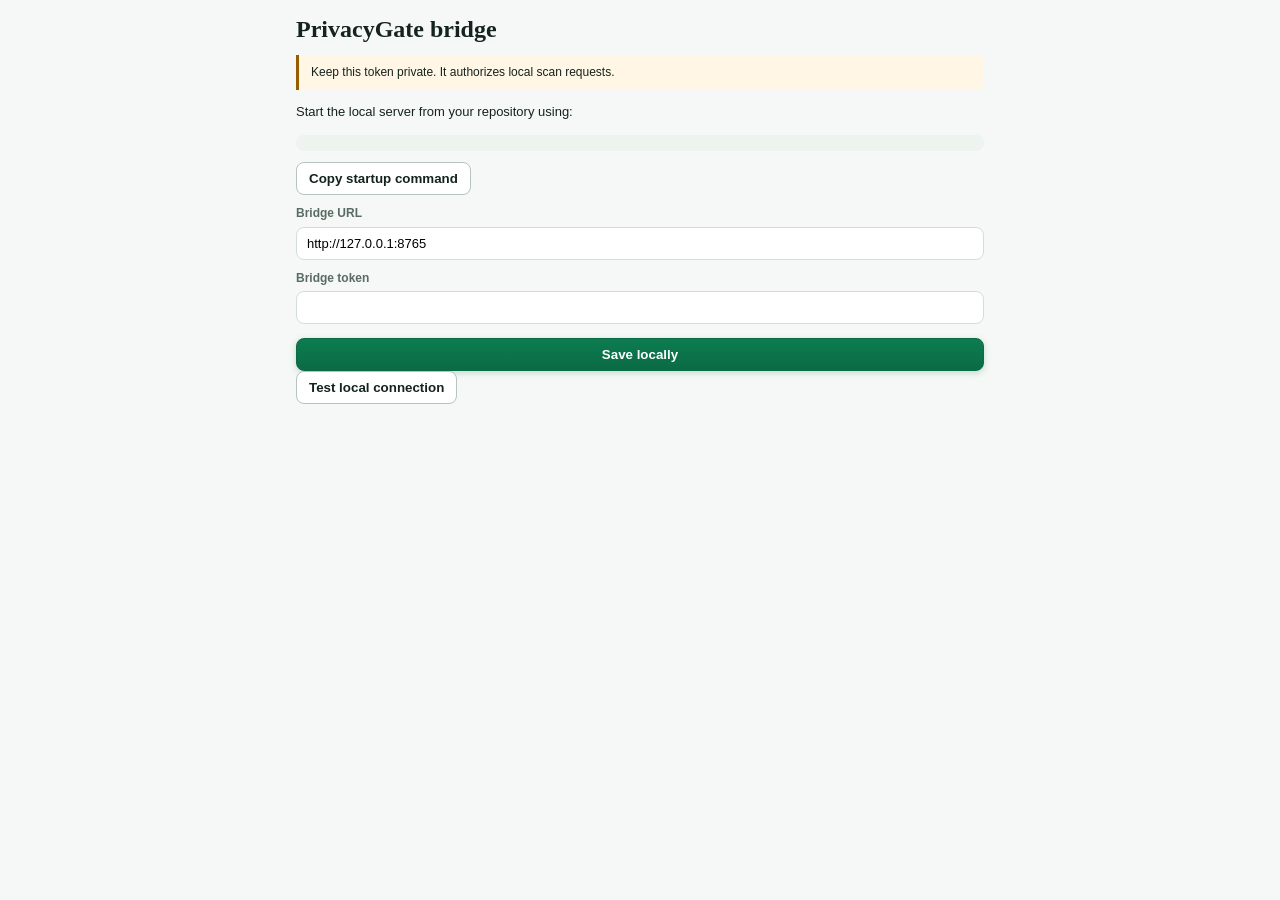
<file: extension/options.html>
<!doctype html><html lang="en"><head><meta charset="utf-8"><link rel="stylesheet" href="popup.css"><title>PrivacyGate settings</title></head>
<body><h1>PrivacyGate bridge</h1><p class="caution">Keep this token private. It authorizes local scan requests.</p>
<p>Start the local server from your repository using:</p><pre id="command"></pre><button id="copy-command">Copy startup command</button>
<label>Bridge URL<input id="url" value="http://127.0.0.1:8765"></label>
<label>Bridge token<input id="token" type="password" autocomplete="off"></label>
<button id="save" class="primary">Save locally</button><button id="test">Test local connection</button><p id="message" role="status"></p><script src="options.js"></script></body></html>
</file>
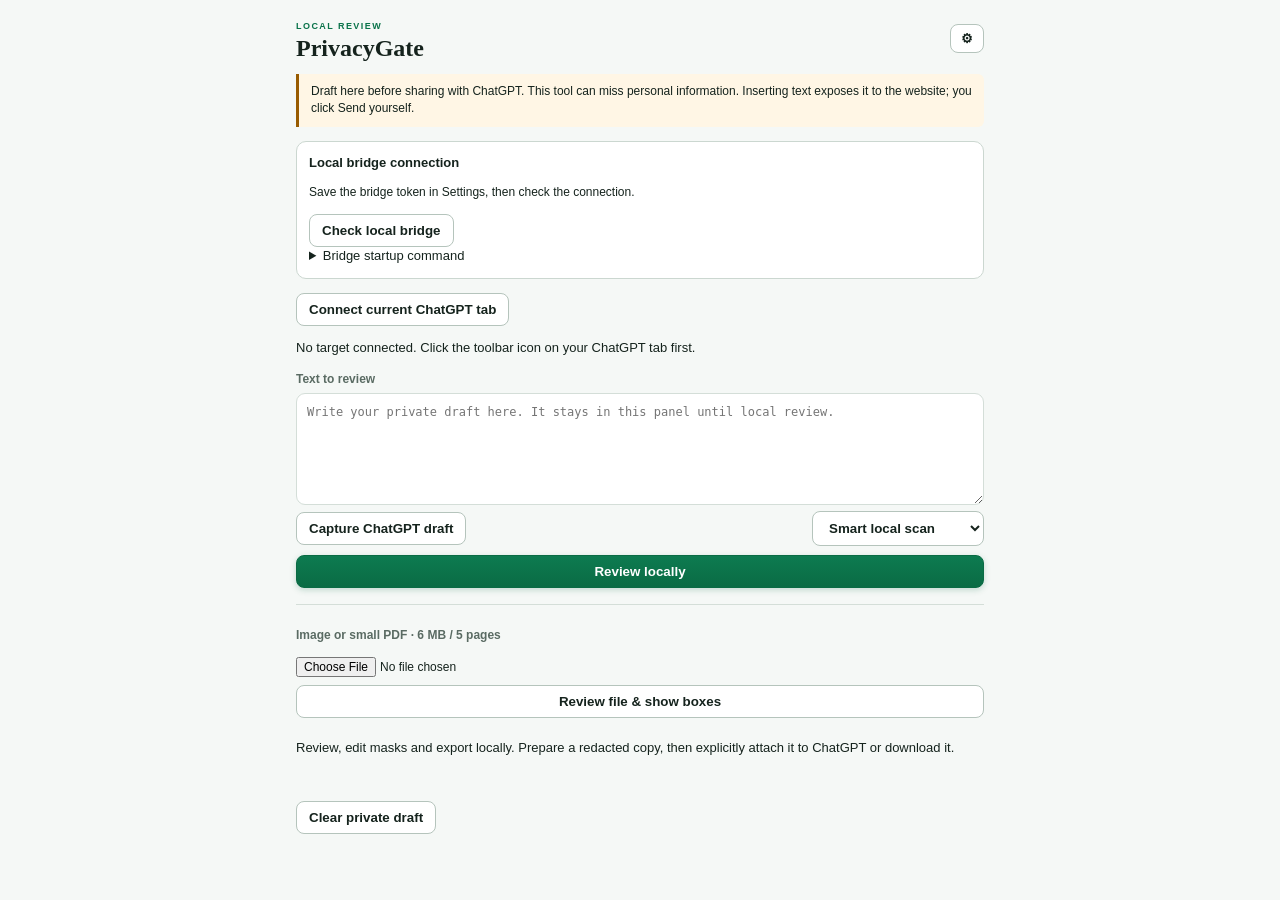
<file: extension/popup.html>
<!doctype html>
<html lang="en">
<head><meta charset="utf-8"><link rel="stylesheet" href="popup.css"><title>PrivacyGate</title></head>
<body>
  <header><div><span>LOCAL REVIEW</span><h1>PrivacyGate</h1></div><button id="settings" class="icon" title="Settings">⚙</button></header>
  <p class="caution">Draft here before sharing with ChatGPT. This tool can miss personal information. Inserting text exposes it to the website; you click Send yourself.</p>
  <section class="connection-panel">
    <strong>Local bridge connection</strong>
    <p id="connection-status" role="status">Save the bridge token in Settings, then check the connection.</p>
    <button id="check-bridge">Check local bridge</button>
    <details><summary>Bridge startup command</summary><pre id="setup-command"></pre></details>
  </section>
  <button id="target">Connect current ChatGPT tab</button><p id="target-label">No target connected. Click the toolbar icon on your ChatGPT tab first.</p>
  <label for="source">Text to review</label>
  <textarea id="source" maxlength="50000" placeholder="Write your private draft here. It stays in this panel until local review."></textarea>
  <div class="row"><button id="capture">Capture ChatGPT draft</button><select id="mode" aria-label="Scan mode"><option value="on-uncertain">Smart local scan</option><option value="off">Rules only</option><option value="always">Always use Gemma</option></select></div>
  <button id="scan" class="primary">Review locally</button>
  <button id="cancel" hidden>Cancel review</button>
  <section class="upload-panel">
    <label for="upload">Image or small PDF · 6 MB / 5 pages</label>
    <input id="upload" type="file" accept="image/png,image/jpeg,image/webp,application/pdf">
    <button id="scan-file">Review file &amp; show boxes</button>
    <p>Review, edit masks and export locally. Prepare a redacted copy, then explicitly attach it to ChatGPT or download it.</p>
  </section>
  <section id="output" hidden>
    <div class="status-row"><strong id="result-title">Sanitized draft</strong><span id="status"></span></div>
    <textarea id="result" readonly></textarea>
    <p id="summary"></p><div id="warnings"></div>
    <div id="draft-actions">
    <label class="check"><input type="checkbox" id="reviewed"> I reviewed the complete draft; PII may remain.</label>
    <div class="row"><button id="copy" disabled>Copy</button><button id="insert" disabled>Insert into ChatGPT</button></div>
    </div>
  </section>
  <p id="message" role="status"></p>
  <section id="document-preview" aria-live="polite"></section>
  <button id="clear">Clear private draft</button>
  <script src="preview.js"></script><script src="composer.js"></script><script src="attachment.js"></script><script src="popup.js"></script>
</body>
</html>
</file>
<file: extension/popup.css>
:root {
  --ink: #15231d;
  --muted: #5a6b63;
  --line: #d4ded8;
  --green: #0a734a;
  --green-hover: #085e3c;
  --green-soft: #eaf6ef;
  --amber: #985b00;
  --amber-soft: #fff6e5;
  --red: #a43131;
  --card-bg: #ffffff;
}
* { box-sizing: border-box; }
html { scroll-behavior: smooth; }
body {
  width: 100%;
  min-width: 300px;
  max-width: 720px;
  margin: 0 auto;
  padding: 16px;
  color: var(--ink);
  background: #f5f8f6;
  font: 13px/1.45 -apple-system, BlinkMacSystemFont, "Segoe UI", Roboto, Helvetica, Arial, sans-serif;
  -webkit-font-smoothing: antialiased;
}
header, .row, .status-row { display: flex; justify-content: space-between; align-items: center; gap: 8px; }
.row { flex-wrap: wrap; }
select { max-width: 100%; }
header span { color: var(--green); font-size: 9px; font-weight: 800; letter-spacing: .16em; text-transform: uppercase; }
h1 { margin: 0; font: 700 24px Georgia, serif; }
.icon { padding: 6px 10px; border-radius: 8px; }
.caution { padding: 9px 12px; border-left: 3px solid var(--amber); background: var(--amber-soft); border-radius: 0 6px 6px 0; font-size: 12px; }
label { display: block; margin: 10px 0 5px; color: var(--muted); font-size: 12px; font-weight: 600; }
input[type=text], input[type=password], input:not([type]) {
  width: 100%;
  padding: 8px 10px;
  border: 1px solid var(--line);
  border-radius: 8px;
  font-family: inherit;
  font-size: 13px;
  margin-top: 4px;
}
textarea {
  width: 100%;
  min-height: 112px;
  padding: 10px;
  border: 1px solid var(--line);
  border-radius: 9px;
  resize: vertical;
  font: 12px/1.45 ui-monospace, SFMono-Regular, Menlo, Monaco, Consolas, monospace;
  background: var(--card-bg);
  transition: border-color 0.15s ease, box-shadow 0.15s ease;
}
textarea:focus, input:focus, select:focus {
  outline: none;
  border-color: var(--green);
  box-shadow: 0 0 0 3px rgba(10, 115, 74, 0.18);
}
button, select {
  border: 1px solid #b5c4bc;
  background: white;
  border-radius: 8px;
  padding: 8px 12px;
  color: var(--ink);
  font-weight: 600;
  cursor: pointer;
  transition: all 0.16s cubic-bezier(0.16, 1, 0.3, 1);
}
button:hover:not(:disabled) {
  border-color: #8fa699;
  background: #fdfdfd;
  box-shadow: 0 2px 5px rgba(0,0,0,0.06);
  transform: translateY(-1px);
}
button:active:not(:disabled) {
  transform: translateY(0);
  box-shadow: none;
}
button.primary {
  width: 100%;
  margin-top: 9px;
  color: white;
  background: linear-gradient(180deg, #0d7b50 0%, #0a6b44 100%);
  border-color: #0a6b44;
  box-shadow: 0 2px 6px rgba(10, 107, 68, 0.22);
}
button.primary:hover:not(:disabled) {
  background: linear-gradient(180deg, #108d5c 0%, #0d7b50 100%);
  box-shadow: 0 4px 10px rgba(10, 107, 68, 0.3);
}
button:disabled { opacity: .45; cursor: not-allowed; box-shadow: none; }
#output { margin-top: 14px; padding-top: 12px; border-top: 1px solid var(--line); }
#status {
  font-size: 9px;
  font-weight: 800;
  color: var(--green);
  background: var(--green-soft);
  padding: 3px 7px;
  border-radius: 12px;
  letter-spacing: .06em;
}
#result { min-height: 90px; margin-top: 8px; }
#summary { font-weight: 700; margin: 8px 0; }
#warnings, #message { color: var(--muted); font-size: 11px; line-height: 1.4; }
#message { padding: 4px 0; }
.check { display: flex; align-items: flex-start; gap: 8px; color: var(--ink); margin: 8px 0; cursor: pointer; }
.check input { margin-top: 2px; }
.upload-panel {
  border-top: 1px solid var(--line);
  margin-top: 16px;
  padding-top: 12px;
  display: grid;
  gap: 8px;
}
.upload-panel input { max-width: 100%; font-size: 12px; }
.preview-page {
  margin: 16px 0;
  padding: 12px;
  border: 1px solid var(--line);
  border-radius: 10px;
  background: var(--card-bg);
  box-shadow: 0 2px 8px rgba(0,0,0,0.03);
}
.preview-page canvas {
  display: block;
  width: 100%;
  height: auto;
  border: 1px solid var(--line);
  border-radius: 6px;
  margin: 8px 0;
}
.preview-page figcaption { font-weight: 700; margin-bottom: 6px; font-size: 12px; }
.preview-download {
  color: #7d4400;
  display: inline-block;
  margin: 6px 0;
  font-size: 11px;
  font-weight: 600;
  background: #fff8eb;
  border: 1px solid #eedbc0;
  border-radius: 6px;
  padding: 5px 9px;
  text-decoration: none;
  transition: all 0.15s ease;
}
.preview-download:hover { background: #fdf1dd; }
#document-preview:empty { display: none; }
#document-preview ul { padding-left: 20px; font-size: 12px; }
pre {
  white-space: pre-wrap;
  overflow-wrap: anywhere;
  background: var(--line);
  padding: 10px;
  border-radius: 8px;
  font-family: ui-monospace, SFMono-Regular, monospace;
}

.redaction-tools {
  border: 1px solid #9eb5a8;
  border-radius: 10px;
  padding: 14px;
  margin-top: 18px;
  display: grid;
  gap: 10px;
  background: var(--card-bg);
  box-shadow: 0 4px 14px rgba(0,0,0,0.04);
}
.redaction-tools label { display: flex; align-items: flex-start; gap: 8px; cursor: pointer; color: var(--ink); font-weight: normal; }
.redaction-tools input[type=checkbox] { flex: 0 0 auto; width: auto; margin-top: 2px; }
.mask-list {
  max-height: 180px;
  overflow: auto;
  padding-left: 22px;
  margin: 0;
  font-size: 12px;
}
.mask-list li { margin: 5px 0; }
.mask-list button { padding: 3px 8px; font-size: 11px; border-radius: 6px; margin-left: 6px; }

.export-png, .export-pdf {
  width: 100%;
  padding: 9px 12px;
  background: #ffffff;
  border: 1px solid var(--green);
  color: var(--green);
  font-weight: 700;
  border-radius: 8px;
  cursor: pointer;
}
.export-png:hover:not(:disabled), .export-pdf:hover:not(:disabled) {
  background: var(--green-soft);
  box-shadow: 0 2px 6px rgba(10, 115, 74, 0.15);
}

.attach-redacted {
  width: 100%;
  padding: 11px 16px;
  color: white;
  background: linear-gradient(180deg, #0e8557 0%, #086044 100%);
  border: 1px solid #086044;
  border-radius: 8px;
  font-weight: 700;
  font-size: 13px;
  text-align: center;
  box-shadow: 0 2px 8px rgba(8, 96, 68, 0.22);
}
.attach-redacted:hover:not(:disabled) {
  background: linear-gradient(180deg, #129c66 0%, #0a7352 100%);
  box-shadow: 0 4px 12px rgba(8, 96, 68, 0.32);
  transform: translateY(-1px);
}

.redacted-download {
  display: block;
  text-align: center;
  color: #086044;
  font-weight: bold;
  padding: 10px 14px;
  background: #e8f5ee;
  border: 1px solid #9eb5a8;
  border-radius: 8px;
  text-decoration: none;
  margin: 8px 0;
  transition: all 0.16s ease;
}
.redacted-download:hover {
  background: #d8eee2;
  box-shadow: 0 2px 8px rgba(8, 96, 68, 0.15);
  transform: translateY(-1px);
}

.connection-panel {
  border: 1px solid #cbd7d0;
  border-radius: 10px;
  padding: 12px;
  margin: 14px 0;
  background: var(--card-bg);
}
.connection-panel p { font-size: 12px; }
pre { white-space: pre-wrap; overflow-wrap: anywhere; font-size: 11px; background: #edf4ef; padding: 8px; }

@keyframes pg-pulse {
  0%, 100% { opacity: 1; }
  50% { opacity: 0.55; }
}
.busy-scanning {
  animation: pg-pulse 1.3s infinite ease-in-out;
}
</file>
